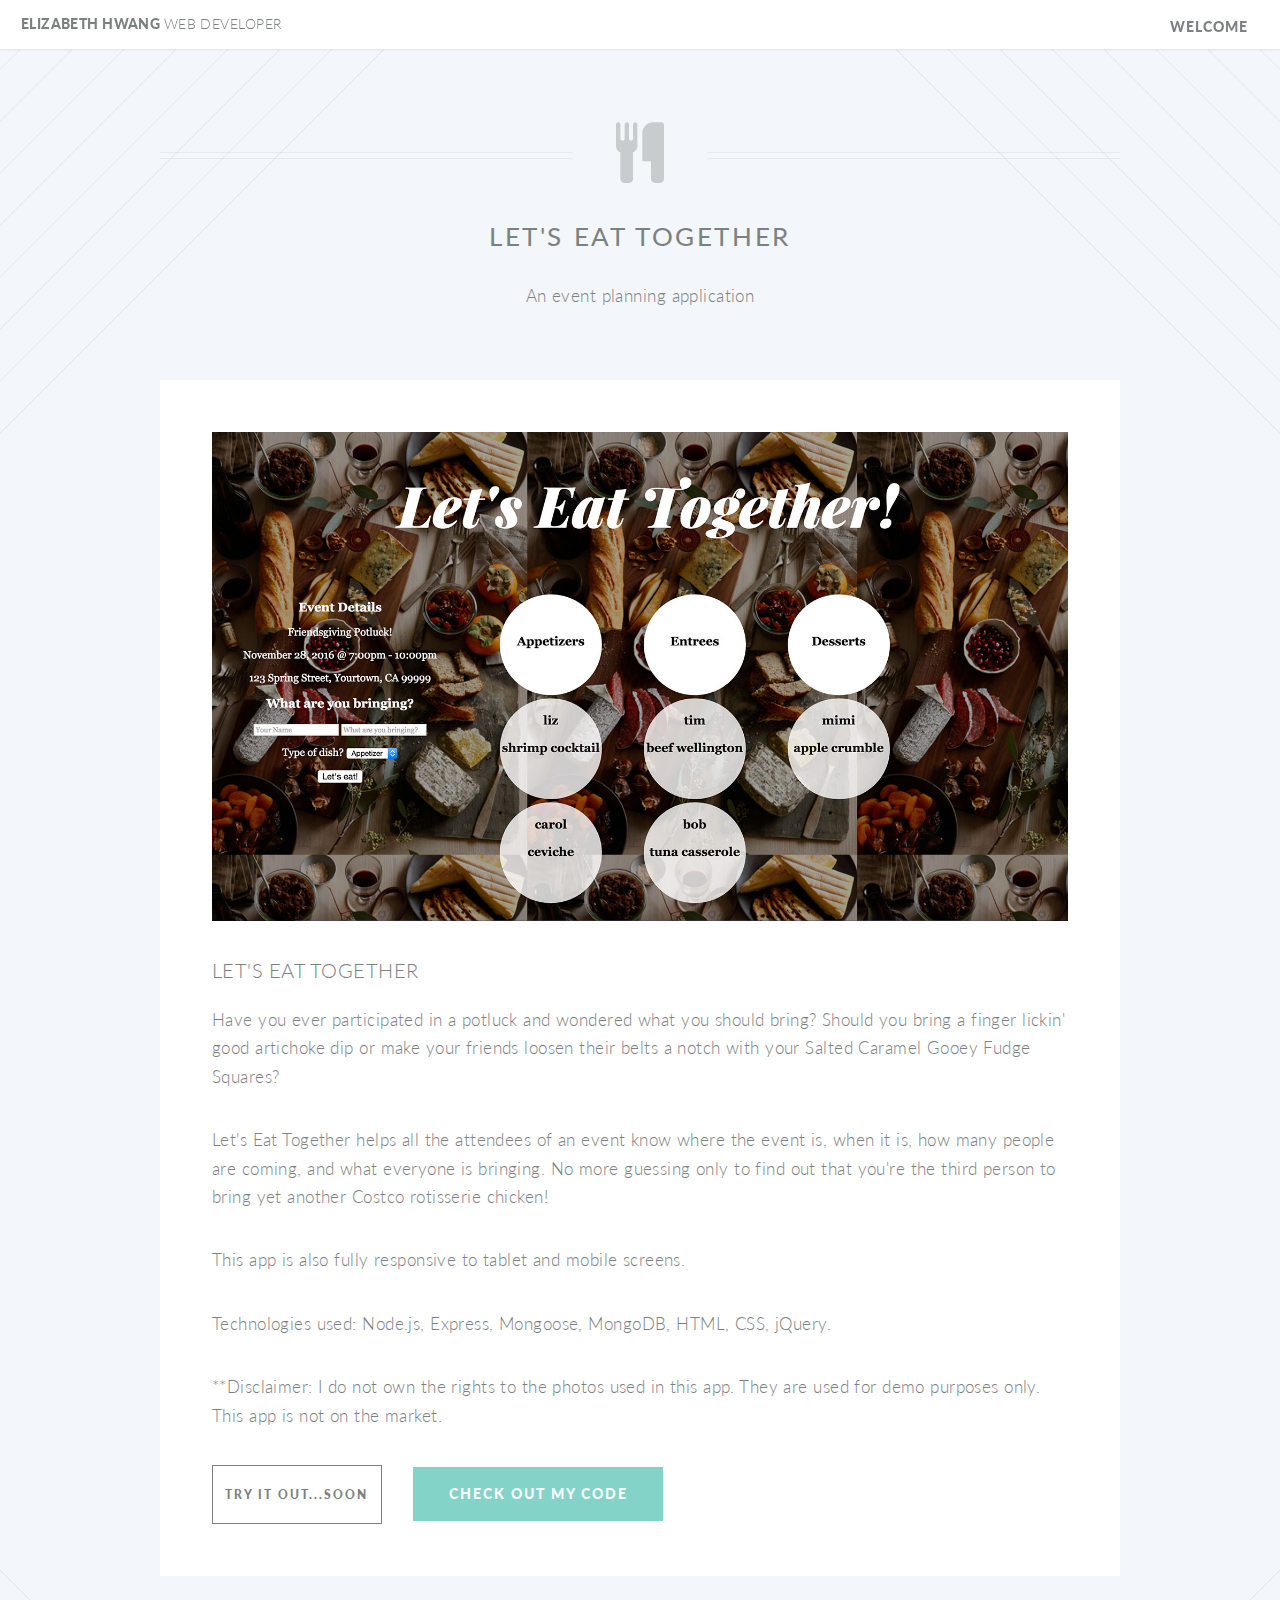
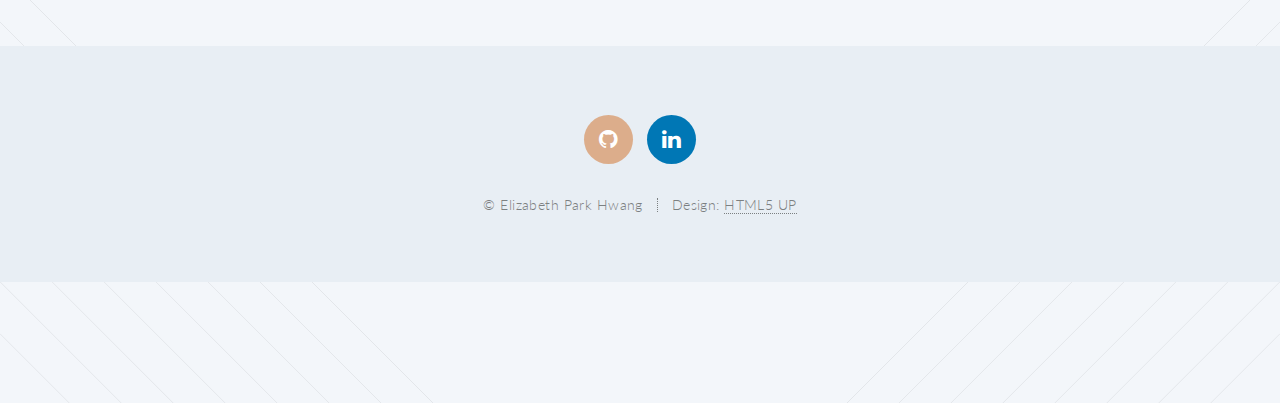
<file: eattogether.html>
<!DOCTYPE HTML>
<html>
	<head>
		<title>Let's Eat Together</title>
		<meta charset="utf-8" />
		<meta name="viewport" content="width=device-width, initial-scale=1" />
		<!--[if lte IE 8]><script src="assets/js/ie/html5shiv.js"></script><![endif]-->
		<link rel="stylesheet" href="assets/css/main.css" />
		<!--[if lte IE 8]><link rel="stylesheet" href="assets/css/ie8.css" /><![endif]-->
		<!--[if lte IE 9]><link rel="stylesheet" href="assets/css/ie9.css" /><![endif]-->
	</head>
	<body class="no-sidebar">
		<div id="page-wrapper">

			<!-- Header -->
				<header id="header">
					<h1 id="logo"><a href="index.html">ELIZABETH HWANG <span>WEB DEVELOPER</span></a></h1>
					<nav id="nav">
						<ul>
							<li class="current"><a href="index.html">Welcome</a></li>
							
						</ul>
					</nav>
				</header>

			<!-- Main -->
				<article id="main">

					<header class="special container">
						<span class="icon fa-cutlery"></span>
						<h2><strong>Let's Eat Together</strong></h2>
						<p>An event planning application</p>
					</header>

					<!-- One -->
						<section class="wrapper style4 container">

							<!-- Content -->
								<div class="content">
									<section>
										<a href="#" class="image featured"><img src="images/eattogetherbanner.jpg" alt="" /></a>
										<header>
											<h3>Let's Eat Together</h3>
										</header>
										<p>Have you ever participated in a potluck and wondered what you should bring? Should you bring a finger lickin' good artichoke dip or make your friends loosen their belts a notch with your Salted Caramel Gooey Fudge Squares? </p>

										<p>Let's Eat Together helps all the attendees of an event know where the event is, when it is, how many people are coming, and what everyone is bringing. No more guessing only to find out that you're the third person to bring yet another Costco rotisserie chicken!</p>

										<p>This app is also fully responsive to tablet and mobile screens.</p>

									
										<p>Technologies used: Node.js, Express, Mongoose, MongoDB, HTML, CSS, jQuery. </p>

										<p>**Disclaimer: I do not own the rights to the photos used in this app. They are used for demo purposes only. This app is not on the market.</p>

										
									</section>

									<footer>
										<ul class="buttons">
											<li><a href="#" class="button small">Try it out...soon</a></li>
											<li><a href="http://github.com/elanneh/eattogether.git" class="button special">Check out my code</a></li>
										</ul>
									</footer>
								</div>



						</section>


			<!-- Footer -->
				<footer id="footer">

					<ul class="icons">
						<li><a href="https://github.com/elanneh" class="icon circle fa-github"><span class="label">Github</span></a></li>
						<li><a href="https://www.linkedin.com/in/elizabeth-hwang-94445a5a" class="icon circle fa-linkedin"><span class="label">LinkedIn</span></a></li>
					</ul>

					<ul class="copyright">
						<li>&copy; Elizabeth Park Hwang</li><li>Design: <a href="http://html5up.net">HTML5 UP</a></li>
					</ul>

				</footer>

		</div>

		<!-- Scripts -->
			<script src="assets/js/jquery.min.js"></script>
			<script src="assets/js/jquery.dropotron.min.js"></script>
			<script src="assets/js/jquery.scrolly.min.js"></script>
			<script src="assets/js/jquery.scrollgress.min.js"></script>
			<script src="assets/js/skel.min.js"></script>
			<script src="assets/js/util.js"></script>
			<!--[if lte IE 8]><script src="assets/js/ie/respond.min.js"></script><![endif]-->
			<script src="assets/js/main.js"></script>

	</body>
</html>
</file>
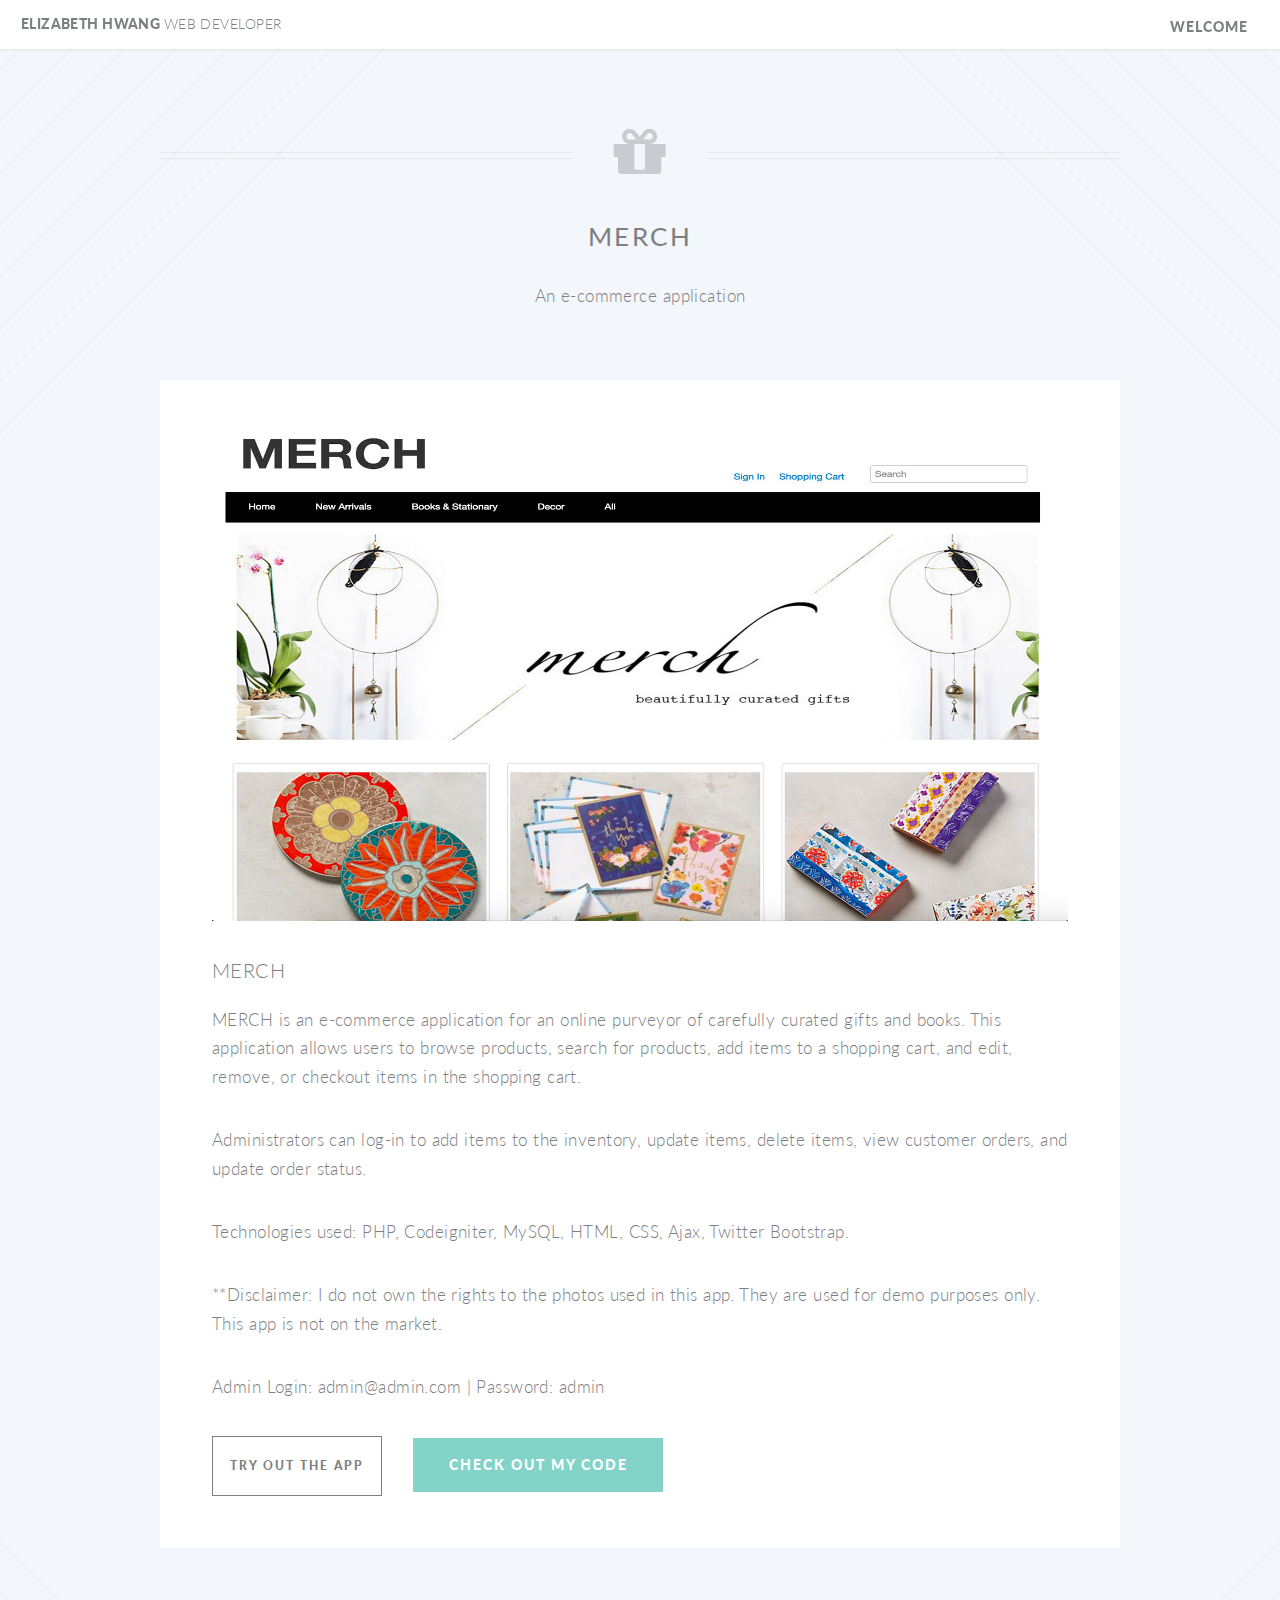
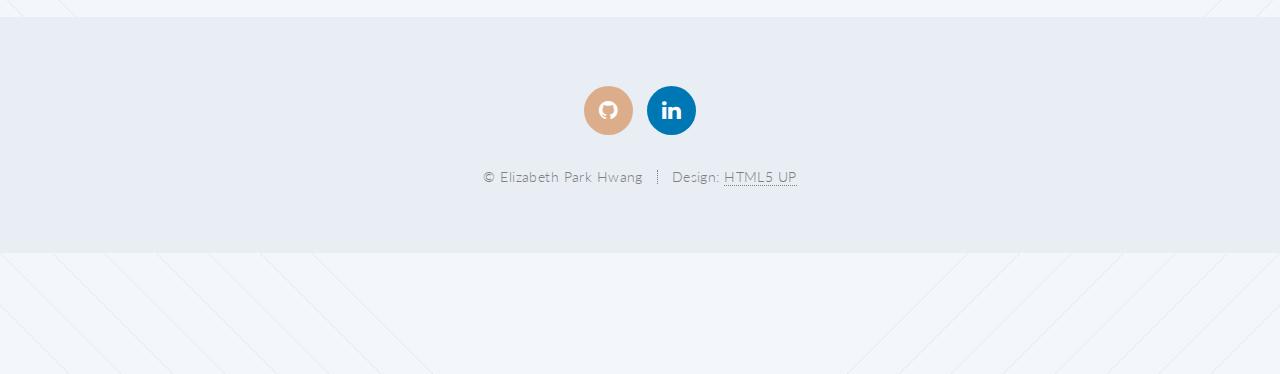
<file: merch.html>
<!DOCTYPE HTML>

<html>
	<head>
		<title>MERCH</title>
		<meta charset="utf-8" />
		<meta name="viewport" content="width=device-width, initial-scale=1" />
		<!--[if lte IE 8]><script src="assets/js/ie/html5shiv.js"></script><![endif]-->
		<link rel="stylesheet" href="assets/css/main.css" />
		<!--[if lte IE 8]><link rel="stylesheet" href="assets/css/ie8.css" /><![endif]-->
		<!--[if lte IE 9]><link rel="stylesheet" href="assets/css/ie9.css" /><![endif]-->
	</head>
	<body class="no-sidebar">
		<div id="page-wrapper">

			<!-- Header -->
				<header id="header">
					<h1 id="logo"><a href="index.html">ELIZABETH HWANG <span>WEB DEVELOPER</span></a></h1>
					<nav id="nav">
						<ul>
							<li class="current"><a href="index.html">Welcome</a></li>
					
						</ul>
					</nav>
				</header>

			<!-- Main -->
				<article id="main">

					<header class="special container">
						<span class="icon fa-gift"></span>
						<h2><strong>MERCH</strong></h2>
						<p>An e-commerce application</p>
					</header>

					<!-- One -->
						<section class="wrapper style4 container">

							<!-- Content -->
								<div class="content">
									<section>
										<a href="#" class="image featured"><img src="images/merchbanner.jpg" alt="" /></a>
										<header>
											<h3>MERCH</h3>
										</header>
										<p>MERCH is an e-commerce application for an online purveyor of carefully curated gifts and books. This application allows users to browse products, search for products, add items to a shopping cart, and edit, remove, or checkout items in the shopping cart.</p>

										<p>Administrators can log-in to add items to the inventory, update items, delete items, view customer orders, and update order status.</p>

										<p>Technologies used: PHP, Codeigniter, MySQL, HTML, CSS, Ajax, Twitter Bootstrap.</p>

										<p>**Disclaimer: I do not own the rights to the photos used in this app. They are used for demo purposes only. This app is not on the market.</p>

										<p>Admin Login: admin@admin.com | Password: admin</p>
									</section>

									<footer>
										<ul class="buttons">
											<li><a href="https://blooming-oasis-3883.herokuapp.com/Main/index" class="button small">Try out the App</a></li>
											<li><a href="http://github.com/elanneh/merch.git" class="button special">Check out my code</a></li>
										</ul>
									</footer>
								</div>



						</section>


			<!-- Footer -->
				<footer id="footer">

					<ul class="icons">
						<li><a href="https://github.com/elanneh" class="icon circle fa-github"><span class="label">Github</span></a></li>
						<li><a href="https://www.linkedin.com/in/elizabeth-hwang-94445a5a" class="icon circle fa-linkedin"><span class="label">LinkedIn</span></a></li>
					</ul>

					<ul class="copyright">
						<li>&copy; Elizabeth Park Hwang</li><li>Design: <a href="http://html5up.net">HTML5 UP</a></li>
					</ul>

				</footer>

		</div>

		<!-- Scripts -->
			<script src="assets/js/jquery.min.js"></script>
			<script src="assets/js/jquery.dropotron.min.js"></script>
			<script src="assets/js/jquery.scrolly.min.js"></script>
			<script src="assets/js/jquery.scrollgress.min.js"></script>
			<script src="assets/js/skel.min.js"></script>
			<script src="assets/js/util.js"></script>
			<!--[if lte IE 8]><script src="assets/js/ie/respond.min.js"></script><![endif]-->
			<script src="assets/js/main.js"></script>

	</body>
</html>
</file>
<file: assets/css/ie8.css>
/*
	Twenty by HTML5 UP
	html5up.net | @n33co
	Free for personal and commercial use under the CCA 3.0 license (html5up.net/license)
*/

/* Section/Article */

	section > .last-child, section.last-child,
	article > .last-child,
	article.last-child {
		margin-bottom: 0;
	}

/* Banner */

	#banner {
		background-image: url("../../images/banner.jpg");
		background-repeat: no-repeat;
		background-size: cover;
		background-position: auto;
		-ms-behavior: url("assets/js/ie/backgroundsize.min.htc");
	}

		#banner .inner {
			background: #341b2b;
		}

/* CTA */

	#cta {
		background-image: url("../../images/banner.jpg");
		background-repeat: no-repeat;
		background-size: cover;
		background-position: auto;
		-ms-behavior: url("assets/js/ie/backgroundsize.min.htc");
	}
</file>
<file: assets/css/ie9.css>
/*
	Twenty by HTML5 UP
	html5up.net | @n33co
	Free for personal and commercial use under the CCA 3.0 license (html5up.net/license)
*/

/* Banner */

	#banner .inner {
		opacity: 1.0;
	}
</file>
<file: assets/css/main.css>
@import url("font-awesome.min.css");
@import url("http://fonts.googleapis.com/css?family=Lato:300,400,900");

/*
	Twenty by HTML5 UP
	html5up.net | @n33co
	Free for personal and commercial use under the CCA 3.0 license (html5up.net/license)
*/

/* Reset */

	html, body, div, span, applet, object, iframe, h1, h2, h3, h4, h5, h6, p, blockquote, pre, a, abbr, acronym, address, big, cite, code, del, dfn, em, img, ins, kbd, q, s, samp, small, strike, strong, sub, sup, tt, var, b, u, i, center, dl, dt, dd, ol, ul, li, fieldset, form, label, legend, table, caption, tbody, tfoot, thead, tr, th, td, article, aside, canvas, details, embed, figure, figcaption, footer, header, hgroup, menu, nav, output, ruby, section, summary, time, mark, audio, video {
		margin: 0;
		padding: 0;
		border: 0;
		font-size: 100%;
		font: inherit;
		vertical-align: baseline;
	}

	.row h3, li{
		text-align: center;
	}
	article, aside, details, figcaption, figure, footer, header, hgroup, menu, nav, section {
		display: block;
	}

	body {
		line-height: 1;
	}

	ol, ul {
		list-style: none;
	}

	blockquote, q {
		quotes: none;
	}

	blockquote:before, blockquote:after, q:before, q:after {
		content: '';
		content: none;
	}

	table {
		border-collapse: collapse;
		border-spacing: 0;
	}

	body {
		-webkit-text-size-adjust: none;
	}



/* Box Model */

	*, *:before, *:after {
		-moz-box-sizing: border-box;
		-webkit-box-sizing: border-box;
		box-sizing: border-box;
	}

/* Containers */

	.container {
		margin-left: auto;
		margin-right: auto;
	}

	.container.\31 25\25 {
		width: 100%;
		max-width: 1750px;
		min-width: 1400px;
	}

	.container.\37 5\25 {
		width: 1050px;
	}

	.container.\35 0\25 {
		width: 700px;
	}

	.container.\32 5\25 {
		width: 350px;
	}

	.container {
		width: 1400px;
	}

	@media screen and (max-width: 1680px) {

		.container.\31 25\25 {
			width: 100%;
			max-width: 1500px;
			min-width: 1200px;
		}

		.container.\37 5\25 {
			width: 900px;
		}

		.container.\35 0\25 {
			width: 600px;
		}

		.container.\32 5\25 {
			width: 300px;
		}

		.container {
			width: 1200px;
		}

	}

	@media screen and (max-width: 1280px) {

		.container.\31 25\25 {
			width: 100%;
			max-width: 1200px;
			min-width: 960px;
		}

		.container.\37 5\25 {
			width: 720px;
		}

		.container.\35 0\25 {
			width: 480px;
		}

		.container.\32 5\25 {
			width: 240px;
		}

		.container {
			width: 960px;
		}

	}

	@media screen and (max-width: 980px) {

		.container.\31 25\25 {
			width: 100%;
			max-width: 118.75%;
			min-width: 95%;
		}

		.container.\37 5\25 {
			width: 71.25%;
		}

		.container.\35 0\25 {
			width: 47.5%;
		}

		.container.\32 5\25 {
			width: 23.75%;
		}

		.container {
			width: 95%;
		}

	}

	@media screen and (max-width: 840px) {

		.container.\31 25\25 {
			width: 100%;
			max-width: 118.75%;
			min-width: 95%;
		}

		.container.\37 5\25 {
			width: 71.25%;
		}

		.container.\35 0\25 {
			width: 47.5%;
		}

		.container.\32 5\25 {
			width: 23.75%;
		}

		.container {
			width: 95% !important;
		}

	}

	@media screen and (max-width: 736px) {

		.container.\31 25\25 {
			width: 100%;
			max-width: 125%;
			min-width: 100%;
		}

		.container.\37 5\25 {
			width: 75%;
		}

		.container.\35 0\25 {
			width: 50%;
		}

		.container.\32 5\25 {
			width: 25%;
		}

		.container {
			width: 100% !important;
		}

	}

/* Grid */

	.row {
		border-bottom: solid 1px transparent;
		-moz-box-sizing: border-box;
		-webkit-box-sizing: border-box;
		box-sizing: border-box;
	}

	.row > * {
		float: left;
		-moz-box-sizing: border-box;
		-webkit-box-sizing: border-box;
		box-sizing: border-box;
	}

	.row:after, .row:before {
		content: '';
		display: block;
		clear: both;
		height: 0;
	}

	.row.uniform > * > :first-child {
		margin-top: 0;
	}

	.row.uniform > * > :last-child {
		margin-bottom: 0;
	}

	.row.\30 \25 > * {
		padding: 0px 0 0 0px;
	}

	.row.\30 \25 {
		margin: 0px 0 -1px 0px;
	}

	.row.uniform.\30 \25 > * {
		padding: 0px 0 0 0px;
	}

	.row.uniform.\30 \25 {
		margin: 0px 0 -1px 0px;
	}

	.row > * {
		padding: 50px 0 0 50px;
	}

	.row {
		margin: -50px 0 -1px -50px;
	}

	.row.uniform > * {
		padding: 50px 0 0 50px;
	}

	.row.uniform {
		margin: -50px 0 -1px -50px;
	}

	.row.\32 00\25 > * {
		padding: 100px 0 0 100px;
	}

	.row.\32 00\25 {
		margin: -100px 0 -1px -100px;
	}

	.row.uniform.\32 00\25 > * {
		padding: 100px 0 0 100px;
	}

	.row.uniform.\32 00\25 {
		margin: -100px 0 -1px -100px;
	}

	.row.\31 50\25 > * {
		padding: 75px 0 0 75px;
	}

	.row.\31 50\25 {
		margin: -75px 0 -1px -75px;
	}

	.row.uniform.\31 50\25 > * {
		padding: 75px 0 0 75px;
	}

	.row.uniform.\31 50\25 {
		margin: -75px 0 -1px -75px;
	}

	.row.\35 0\25 > * {
		padding: 25px 0 0 25px;
	}

	.row.\35 0\25 {
		margin: -25px 0 -1px -25px;
	}

	.row.uniform.\35 0\25 > * {
		padding: 25px 0 0 25px;
	}

	.row.uniform.\35 0\25 {
		margin: -25px 0 -1px -25px;
	}

	.row.\32 5\25 > * {
		padding: 12.5px 0 0 12.5px;
	}

	.row.\32 5\25 {
		margin: -12.5px 0 -1px -12.5px;
	}

	.row.uniform.\32 5\25 > * {
		padding: 12.5px 0 0 12.5px;
	}

	.row.uniform.\32 5\25 {
		margin: -12.5px 0 -1px -12.5px;
	}

	.\31 2u, .\31 2u\24 {
		width: 100%;
		clear: none;
		margin-left: 0;
	}

	.\31 1u, .\31 1u\24 {
		width: 91.6666666667%;
		clear: none;
		margin-left: 0;
	}

	.\31 0u, .\31 0u\24 {
		width: 83.3333333333%;
		clear: none;
		margin-left: 0;
	}

	.\39 u, .\39 u\24 {
		width: 75%;
		clear: none;
		margin-left: 0;
	}

	.\38 u, .\38 u\24 {
		width: 66.6666666667%;
		clear: none;
		margin-left: 0;
	}

	.\37 u, .\37 u\24 {
		width: 58.3333333333%;
		clear: none;
		margin-left: 0;
	}

	.\36 u, .\36 u\24 {
		width: 50%;
		clear: none;
		margin-left: 0;
	}

	.\35 u, .\35 u\24 {
		width: 41.6666666667%;
		clear: none;
		margin-left: 0;
	}

	.\34 u, .\34 u\24 {
		width: 33.3333333333%;
		clear: none;
		margin-left: 0;
	}

	.\33 u, .\33 u\24 {
		width: 25%;
		clear: none;
		margin-left: 0;
	}

	.\32 u, .\32 u\24 {
		width: 16.6666666667%;
		clear: none;
		margin-left: 0;
	}

	.\31 u, .\31 u\24 {
		width: 8.3333333333%;
		clear: none;
		margin-left: 0;
	}

	.\31 2u\24 + *,
	.\31 1u\24 + *,
	.\31 0u\24 + *,
	.\39 u\24 + *,
	.\38 u\24 + *,
	.\37 u\24 + *,
	.\36 u\24 + *,
	.\35 u\24 + *,
	.\34 u\24 + *,
	.\33 u\24 + *,
	.\32 u\24 + *,
	.\31 u\24 + * {
		clear: left;
	}

	.\-11u {
		margin-left: 91.66667%;
	}

	.\-10u {
		margin-left: 83.33333%;
	}

	.\-9u {
		margin-left: 75%;
	}

	.\-8u {
		margin-left: 66.66667%;
	}

	.\-7u {
		margin-left: 58.33333%;
	}

	.\-6u {
		margin-left: 50%;
	}

	.\-5u {
		margin-left: 41.66667%;
	}

	.\-4u {
		margin-left: 33.33333%;
	}

	.\-3u {
		margin-left: 25%;
	}

	.\-2u {
		margin-left: 16.66667%;
	}

	.\-1u {
		margin-left: 8.33333%;
	}

	@media screen and (max-width: 1680px) {

		.row > * {
			padding: 40px 0 0 40px;
		}

		.row {
			margin: -40px 0 -1px -40px;
		}

		.row.uniform > * {
			padding: 40px 0 0 40px;
		}

		.row.uniform {
			margin: -40px 0 -1px -40px;
		}

		.row.\32 00\25 > * {
			padding: 80px 0 0 80px;
		}

		.row.\32 00\25 {
			margin: -80px 0 -1px -80px;
		}

		.row.uniform.\32 00\25 > * {
			padding: 80px 0 0 80px;
		}

		.row.uniform.\32 00\25 {
			margin: -80px 0 -1px -80px;
		}

		.row.\31 50\25 > * {
			padding: 60px 0 0 60px;
		}

		.row.\31 50\25 {
			margin: -60px 0 -1px -60px;
		}

		.row.uniform.\31 50\25 > * {
			padding: 60px 0 0 60px;
		}

		.row.uniform.\31 50\25 {
			margin: -60px 0 -1px -60px;
		}

		.row.\35 0\25 > * {
			padding: 20px 0 0 20px;
		}

		.row.\35 0\25 {
			margin: -20px 0 -1px -20px;
		}

		.row.uniform.\35 0\25 > * {
			padding: 20px 0 0 20px;
		}

		.row.uniform.\35 0\25 {
			margin: -20px 0 -1px -20px;
		}

		.row.\32 5\25 > * {
			padding: 10px 0 0 10px;
		}

		.row.\32 5\25 {
			margin: -10px 0 -1px -10px;
		}

		.row.uniform.\32 5\25 > * {
			padding: 10px 0 0 10px;
		}

		.row.uniform.\32 5\25 {
			margin: -10px 0 -1px -10px;
		}

		.\31 2u\28wide\29, .\31 2u\24\28wide\29 {
			width: 100%;
			clear: none;
			margin-left: 0;
		}

		.\31 1u\28wide\29, .\31 1u\24\28wide\29 {
			width: 91.6666666667%;
			clear: none;
			margin-left: 0;
		}

		.\31 0u\28wide\29, .\31 0u\24\28wide\29 {
			width: 83.3333333333%;
			clear: none;
			margin-left: 0;
		}

		.\39 u\28wide\29, .\39 u\24\28wide\29 {
			width: 75%;
			clear: none;
			margin-left: 0;
		}

		.\38 u\28wide\29, .\38 u\24\28wide\29 {
			width: 66.6666666667%;
			clear: none;
			margin-left: 0;
		}

		.\37 u\28wide\29, .\37 u\24\28wide\29 {
			width: 58.3333333333%;
			clear: none;
			margin-left: 0;
		}

		.\36 u\28wide\29, .\36 u\24\28wide\29 {
			width: 50%;
			clear: none;
			margin-left: 0;
		}

		.\35 u\28wide\29, .\35 u\24\28wide\29 {
			width: 41.6666666667%;
			clear: none;
			margin-left: 0;
		}

		.\34 u\28wide\29, .\34 u\24\28wide\29 {
			width: 33.3333333333%;
			clear: none;
			margin-left: 0;
		}

		.\33 u\28wide\29, .\33 u\24\28wide\29 {
			width: 25%;
			clear: none;
			margin-left: 0;
		}

		.\32 u\28wide\29, .\32 u\24\28wide\29 {
			width: 16.6666666667%;
			clear: none;
			margin-left: 0;
		}

		.\31 u\28wide\29, .\31 u\24\28wide\29 {
			width: 8.3333333333%;
			clear: none;
			margin-left: 0;
		}

		.\31 2u\24\28wide\29 + *,
		.\31 1u\24\28wide\29 + *,
		.\31 0u\24\28wide\29 + *,
		.\39 u\24\28wide\29 + *,
		.\38 u\24\28wide\29 + *,
		.\37 u\24\28wide\29 + *,
		.\36 u\24\28wide\29 + *,
		.\35 u\24\28wide\29 + *,
		.\34 u\24\28wide\29 + *,
		.\33 u\24\28wide\29 + *,
		.\32 u\24\28wide\29 + *,
		.\31 u\24\28wide\29 + * {
			clear: left;
		}

		.\-11u\28wide\29 {
			margin-left: 91.66667%;
		}

		.\-10u\28wide\29 {
			margin-left: 83.33333%;
		}

		.\-9u\28wide\29 {
			margin-left: 75%;
		}

		.\-8u\28wide\29 {
			margin-left: 66.66667%;
		}

		.\-7u\28wide\29 {
			margin-left: 58.33333%;
		}

		.\-6u\28wide\29 {
			margin-left: 50%;
		}

		.\-5u\28wide\29 {
			margin-left: 41.66667%;
		}

		.\-4u\28wide\29 {
			margin-left: 33.33333%;
		}

		.\-3u\28wide\29 {
			margin-left: 25%;
		}

		.\-2u\28wide\29 {
			margin-left: 16.66667%;
		}

		.\-1u\28wide\29 {
			margin-left: 8.33333%;
		}

	}

	@media screen and (max-width: 1280px) {

		.row > * {
			padding: 40px 0 0 40px;
		}

		.row {
			margin: -40px 0 -1px -40px;
		}

		.row.uniform > * {
			padding: 40px 0 0 40px;
		}

		.row.uniform {
			margin: -40px 0 -1px -40px;
		}

		.row.\32 00\25 > * {
			padding: 80px 0 0 80px;
		}

		.row.\32 00\25 {
			margin: -80px 0 -1px -80px;
		}

		.row.uniform.\32 00\25 > * {
			padding: 80px 0 0 80px;
		}

		.row.uniform.\32 00\25 {
			margin: -80px 0 -1px -80px;
		}

		.row.\31 50\25 > * {
			padding: 60px 0 0 60px;
		}

		.row.\31 50\25 {
			margin: -60px 0 -1px -60px;
		}

		.row.uniform.\31 50\25 > * {
			padding: 60px 0 0 60px;
		}

		.row.uniform.\31 50\25 {
			margin: -60px 0 -1px -60px;
		}

		.row.\35 0\25 > * {
			padding: 20px 0 0 20px;
		}

		.row.\35 0\25 {
			margin: -20px 0 -1px -20px;
		}

		.row.uniform.\35 0\25 > * {
			padding: 20px 0 0 20px;
		}

		.row.uniform.\35 0\25 {
			margin: -20px 0 -1px -20px;
		}

		.row.\32 5\25 > * {
			padding: 10px 0 0 10px;
		}

		.row.\32 5\25 {
			margin: -10px 0 -1px -10px;
		}

		.row.uniform.\32 5\25 > * {
			padding: 10px 0 0 10px;
		}

		.row.uniform.\32 5\25 {
			margin: -10px 0 -1px -10px;
		}

		.\31 2u\28normal\29, .\31 2u\24\28normal\29 {
			width: 100%;
			clear: none;
			margin-left: 0;
		}

		.\31 1u\28normal\29, .\31 1u\24\28normal\29 {
			width: 91.6666666667%;
			clear: none;
			margin-left: 0;
		}

		.\31 0u\28normal\29, .\31 0u\24\28normal\29 {
			width: 83.3333333333%;
			clear: none;
			margin-left: 0;
		}

		.\39 u\28normal\29, .\39 u\24\28normal\29 {
			width: 75%;
			clear: none;
			margin-left: 0;
		}

		.\38 u\28normal\29, .\38 u\24\28normal\29 {
			width: 66.6666666667%;
			clear: none;
			margin-left: 0;
		}

		.\37 u\28normal\29, .\37 u\24\28normal\29 {
			width: 58.3333333333%;
			clear: none;
			margin-left: 0;
		}

		.\36 u\28normal\29, .\36 u\24\28normal\29 {
			width: 50%;
			clear: none;
			margin-left: 0;
		}

		.\35 u\28normal\29, .\35 u\24\28normal\29 {
			width: 41.6666666667%;
			clear: none;
			margin-left: 0;
		}

		.\34 u\28normal\29, .\34 u\24\28normal\29 {
			width: 33.3333333333%;
			clear: none;
			margin-left: 0;
		}

		.\33 u\28normal\29, .\33 u\24\28normal\29 {
			width: 25%;
			clear: none;
			margin-left: 0;
		}

		.\32 u\28normal\29, .\32 u\24\28normal\29 {
			width: 16.6666666667%;
			clear: none;
			margin-left: 0;
		}

		.\31 u\28normal\29, .\31 u\24\28normal\29 {
			width: 8.3333333333%;
			clear: none;
			margin-left: 0;
		}

		.\31 2u\24\28normal\29 + *,
		.\31 1u\24\28normal\29 + *,
		.\31 0u\24\28normal\29 + *,
		.\39 u\24\28normal\29 + *,
		.\38 u\24\28normal\29 + *,
		.\37 u\24\28normal\29 + *,
		.\36 u\24\28normal\29 + *,
		.\35 u\24\28normal\29 + *,
		.\34 u\24\28normal\29 + *,
		.\33 u\24\28normal\29 + *,
		.\32 u\24\28normal\29 + *,
		.\31 u\24\28normal\29 + * {
			clear: left;
		}

		.\-11u\28normal\29 {
			margin-left: 91.66667%;
		}

		.\-10u\28normal\29 {
			margin-left: 83.33333%;
		}

		.\-9u\28normal\29 {
			margin-left: 75%;
		}

		.\-8u\28normal\29 {
			margin-left: 66.66667%;
		}

		.\-7u\28normal\29 {
			margin-left: 58.33333%;
		}

		.\-6u\28normal\29 {
			margin-left: 50%;
		}

		.\-5u\28normal\29 {
			margin-left: 41.66667%;
		}

		.\-4u\28normal\29 {
			margin-left: 33.33333%;
		}

		.\-3u\28normal\29 {
			margin-left: 25%;
		}

		.\-2u\28normal\29 {
			margin-left: 16.66667%;
		}

		.\-1u\28normal\29 {
			margin-left: 8.33333%;
		}

	}

	@media screen and (max-width: 980px) {

		.row > * {
			padding: 30px 0 0 30px;
		}

		.row {
			margin: -30px 0 -1px -30px;
		}

		.row.uniform > * {
			padding: 30px 0 0 30px;
		}

		.row.uniform {
			margin: -30px 0 -1px -30px;
		}

		.row.\32 00\25 > * {
			padding: 60px 0 0 60px;
		}

		.row.\32 00\25 {
			margin: -60px 0 -1px -60px;
		}

		.row.uniform.\32 00\25 > * {
			padding: 60px 0 0 60px;
		}

		.row.uniform.\32 00\25 {
			margin: -60px 0 -1px -60px;
		}

		.row.\31 50\25 > * {
			padding: 45px 0 0 45px;
		}

		.row.\31 50\25 {
			margin: -45px 0 -1px -45px;
		}

		.row.uniform.\31 50\25 > * {
			padding: 45px 0 0 45px;
		}

		.row.uniform.\31 50\25 {
			margin: -45px 0 -1px -45px;
		}

		.row.\35 0\25 > * {
			padding: 15px 0 0 15px;
		}

		.row.\35 0\25 {
			margin: -15px 0 -1px -15px;
		}

		.row.uniform.\35 0\25 > * {
			padding: 15px 0 0 15px;
		}

		.row.uniform.\35 0\25 {
			margin: -15px 0 -1px -15px;
		}

		.row.\32 5\25 > * {
			padding: 7.5px 0 0 7.5px;
		}

		.row.\32 5\25 {
			margin: -7.5px 0 -1px -7.5px;
		}

		.row.uniform.\32 5\25 > * {
			padding: 7.5px 0 0 7.5px;
		}

		.row.uniform.\32 5\25 {
			margin: -7.5px 0 -1px -7.5px;
		}

		.\31 2u\28narrow\29, .\31 2u\24\28narrow\29 {
			width: 100%;
			clear: none;
			margin-left: 0;
		}

		.\31 1u\28narrow\29, .\31 1u\24\28narrow\29 {
			width: 91.6666666667%;
			clear: none;
			margin-left: 0;
		}

		.\31 0u\28narrow\29, .\31 0u\24\28narrow\29 {
			width: 83.3333333333%;
			clear: none;
			margin-left: 0;
		}

		.\39 u\28narrow\29, .\39 u\24\28narrow\29 {
			width: 75%;
			clear: none;
			margin-left: 0;
		}

		.\38 u\28narrow\29, .\38 u\24\28narrow\29 {
			width: 66.6666666667%;
			clear: none;
			margin-left: 0;
		}

		.\37 u\28narrow\29, .\37 u\24\28narrow\29 {
			width: 58.3333333333%;
			clear: none;
			margin-left: 0;
		}

		.\36 u\28narrow\29, .\36 u\24\28narrow\29 {
			width: 50%;
			clear: none;
			margin-left: 0;
		}

		.\35 u\28narrow\29, .\35 u\24\28narrow\29 {
			width: 41.6666666667%;
			clear: none;
			margin-left: 0;
		}

		.\34 u\28narrow\29, .\34 u\24\28narrow\29 {
			width: 33.3333333333%;
			clear: none;
			margin-left: 0;
		}

		.\33 u\28narrow\29, .\33 u\24\28narrow\29 {
			width: 25%;
			clear: none;
			margin-left: 0;
		}

		.\32 u\28narrow\29, .\32 u\24\28narrow\29 {
			width: 16.6666666667%;
			clear: none;
			margin-left: 0;
		}

		.\31 u\28narrow\29, .\31 u\24\28narrow\29 {
			width: 8.3333333333%;
			clear: none;
			margin-left: 0;
		}

		.\31 2u\24\28narrow\29 + *,
		.\31 1u\24\28narrow\29 + *,
		.\31 0u\24\28narrow\29 + *,
		.\39 u\24\28narrow\29 + *,
		.\38 u\24\28narrow\29 + *,
		.\37 u\24\28narrow\29 + *,
		.\36 u\24\28narrow\29 + *,
		.\35 u\24\28narrow\29 + *,
		.\34 u\24\28narrow\29 + *,
		.\33 u\24\28narrow\29 + *,
		.\32 u\24\28narrow\29 + *,
		.\31 u\24\28narrow\29 + * {
			clear: left;
		}

		.\-11u\28narrow\29 {
			margin-left: 91.66667%;
		}

		.\-10u\28narrow\29 {
			margin-left: 83.33333%;
		}

		.\-9u\28narrow\29 {
			margin-left: 75%;
		}

		.\-8u\28narrow\29 {
			margin-left: 66.66667%;
		}

		.\-7u\28narrow\29 {
			margin-left: 58.33333%;
		}

		.\-6u\28narrow\29 {
			margin-left: 50%;
		}

		.\-5u\28narrow\29 {
			margin-left: 41.66667%;
		}

		.\-4u\28narrow\29 {
			margin-left: 33.33333%;
		}

		.\-3u\28narrow\29 {
			margin-left: 25%;
		}

		.\-2u\28narrow\29 {
			margin-left: 16.66667%;
		}

		.\-1u\28narrow\29 {
			margin-left: 8.33333%;
		}

	}

	@media screen and (max-width: 840px) {

		.row > * {
			padding: 30px 0 0 30px;
		}

		.row {
			margin: -30px 0 -1px -30px;
		}

		.row.uniform > * {
			padding: 30px 0 0 30px;
		}

		.row.uniform {
			margin: -30px 0 -1px -30px;
		}

		.row.\32 00\25 > * {
			padding: 60px 0 0 60px;
		}

		.row.\32 00\25 {
			margin: -60px 0 -1px -60px;
		}

		.row.uniform.\32 00\25 > * {
			padding: 60px 0 0 60px;
		}

		.row.uniform.\32 00\25 {
			margin: -60px 0 -1px -60px;
		}

		.row.\31 50\25 > * {
			padding: 45px 0 0 45px;
		}

		.row.\31 50\25 {
			margin: -45px 0 -1px -45px;
		}

		.row.uniform.\31 50\25 > * {
			padding: 45px 0 0 45px;
		}

		.row.uniform.\31 50\25 {
			margin: -45px 0 -1px -45px;
		}

		.row.\35 0\25 > * {
			padding: 15px 0 0 15px;
		}

		.row.\35 0\25 {
			margin: -15px 0 -1px -15px;
		}

		.row.uniform.\35 0\25 > * {
			padding: 15px 0 0 15px;
		}

		.row.uniform.\35 0\25 {
			margin: -15px 0 -1px -15px;
		}

		.row.\32 5\25 > * {
			padding: 7.5px 0 0 7.5px;
		}

		.row.\32 5\25 {
			margin: -7.5px 0 -1px -7.5px;
		}

		.row.uniform.\32 5\25 > * {
			padding: 7.5px 0 0 7.5px;
		}

		.row.uniform.\32 5\25 {
			margin: -7.5px 0 -1px -7.5px;
		}

		.\31 2u\28narrower\29, .\31 2u\24\28narrower\29 {
			width: 100%;
			clear: none;
			margin-left: 0;
		}

		.\31 1u\28narrower\29, .\31 1u\24\28narrower\29 {
			width: 91.6666666667%;
			clear: none;
			margin-left: 0;
		}

		.\31 0u\28narrower\29, .\31 0u\24\28narrower\29 {
			width: 83.3333333333%;
			clear: none;
			margin-left: 0;
		}

		.\39 u\28narrower\29, .\39 u\24\28narrower\29 {
			width: 75%;
			clear: none;
			margin-left: 0;
		}

		.\38 u\28narrower\29, .\38 u\24\28narrower\29 {
			width: 66.6666666667%;
			clear: none;
			margin-left: 0;
		}

		.\37 u\28narrower\29, .\37 u\24\28narrower\29 {
			width: 58.3333333333%;
			clear: none;
			margin-left: 0;
		}

		.\36 u\28narrower\29, .\36 u\24\28narrower\29 {
			width: 50%;
			clear: none;
			margin-left: 0;
		}

		.\35 u\28narrower\29, .\35 u\24\28narrower\29 {
			width: 41.6666666667%;
			clear: none;
			margin-left: 0;
		}

		.\34 u\28narrower\29, .\34 u\24\28narrower\29 {
			width: 33.3333333333%;
			clear: none;
			margin-left: 0;
		}

		.\33 u\28narrower\29, .\33 u\24\28narrower\29 {
			width: 25%;
			clear: none;
			margin-left: 0;
		}

		.\32 u\28narrower\29, .\32 u\24\28narrower\29 {
			width: 16.6666666667%;
			clear: none;
			margin-left: 0;
		}

		.\31 u\28narrower\29, .\31 u\24\28narrower\29 {
			width: 8.3333333333%;
			clear: none;
			margin-left: 0;
		}

		.\31 2u\24\28narrower\29 + *,
		.\31 1u\24\28narrower\29 + *,
		.\31 0u\24\28narrower\29 + *,
		.\39 u\24\28narrower\29 + *,
		.\38 u\24\28narrower\29 + *,
		.\37 u\24\28narrower\29 + *,
		.\36 u\24\28narrower\29 + *,
		.\35 u\24\28narrower\29 + *,
		.\34 u\24\28narrower\29 + *,
		.\33 u\24\28narrower\29 + *,
		.\32 u\24\28narrower\29 + *,
		.\31 u\24\28narrower\29 + * {
			clear: left;
		}

		.\-11u\28narrower\29 {
			margin-left: 91.66667%;
		}

		.\-10u\28narrower\29 {
			margin-left: 83.33333%;
		}

		.\-9u\28narrower\29 {
			margin-left: 75%;
		}

		.\-8u\28narrower\29 {
			margin-left: 66.66667%;
		}

		.\-7u\28narrower\29 {
			margin-left: 58.33333%;
		}

		.\-6u\28narrower\29 {
			margin-left: 50%;
		}

		.\-5u\28narrower\29 {
			margin-left: 41.66667%;
		}

		.\-4u\28narrower\29 {
			margin-left: 33.33333%;
		}

		.\-3u\28narrower\29 {
			margin-left: 25%;
		}

		.\-2u\28narrower\29 {
			margin-left: 16.66667%;
		}

		.\-1u\28narrower\29 {
			margin-left: 8.33333%;
		}

	}

	@media screen and (max-width: 736px) {

		.row > * {
			padding: 30px 0 0 30px;
		}

		.row {
			margin: -30px 0 -1px -30px;
		}

		.row.uniform > * {
			padding: 30px 0 0 30px;
		}

		.row.uniform {
			margin: -30px 0 -1px -30px;
		}

		.row.\32 00\25 > * {
			padding: 60px 0 0 60px;
		}

		.row.\32 00\25 {
			margin: -60px 0 -1px -60px;
		}

		.row.uniform.\32 00\25 > * {
			padding: 60px 0 0 60px;
		}

		.row.uniform.\32 00\25 {
			margin: -60px 0 -1px -60px;
		}

		.row.\31 50\25 > * {
			padding: 45px 0 0 45px;
		}

		.row.\31 50\25 {
			margin: -45px 0 -1px -45px;
		}

		.row.uniform.\31 50\25 > * {
			padding: 45px 0 0 45px;
		}

		.row.uniform.\31 50\25 {
			margin: -45px 0 -1px -45px;
		}

		.row.\35 0\25 > * {
			padding: 15px 0 0 15px;
		}

		.row.\35 0\25 {
			margin: -15px 0 -1px -15px;
		}

		.row.uniform.\35 0\25 > * {
			padding: 15px 0 0 15px;
		}

		.row.uniform.\35 0\25 {
			margin: -15px 0 -1px -15px;
		}

		.row.\32 5\25 > * {
			padding: 7.5px 0 0 7.5px;
		}

		.row.\32 5\25 {
			margin: -7.5px 0 -1px -7.5px;
		}

		.row.uniform.\32 5\25 > * {
			padding: 7.5px 0 0 7.5px;
		}

		.row.uniform.\32 5\25 {
			margin: -7.5px 0 -1px -7.5px;
		}

		.\31 2u\28mobile\29, .\31 2u\24\28mobile\29 {
			width: 100%;
			clear: none;
			margin-left: 0;
		}

		.\31 1u\28mobile\29, .\31 1u\24\28mobile\29 {
			width: 91.6666666667%;
			clear: none;
			margin-left: 0;
		}

		.\31 0u\28mobile\29, .\31 0u\24\28mobile\29 {
			width: 83.3333333333%;
			clear: none;
			margin-left: 0;
		}

		.\39 u\28mobile\29, .\39 u\24\28mobile\29 {
			width: 75%;
			clear: none;
			margin-left: 0;
		}

		.\38 u\28mobile\29, .\38 u\24\28mobile\29 {
			width: 66.6666666667%;
			clear: none;
			margin-left: 0;
		}

		.\37 u\28mobile\29, .\37 u\24\28mobile\29 {
			width: 58.3333333333%;
			clear: none;
			margin-left: 0;
		}

		.\36 u\28mobile\29, .\36 u\24\28mobile\29 {
			width: 50%;
			clear: none;
			margin-left: 0;
		}

		.\35 u\28mobile\29, .\35 u\24\28mobile\29 {
			width: 41.6666666667%;
			clear: none;
			margin-left: 0;
		}

		.\34 u\28mobile\29, .\34 u\24\28mobile\29 {
			width: 33.3333333333%;
			clear: none;
			margin-left: 0;
		}

		.\33 u\28mobile\29, .\33 u\24\28mobile\29 {
			width: 25%;
			clear: none;
			margin-left: 0;
		}

		.\32 u\28mobile\29, .\32 u\24\28mobile\29 {
			width: 16.6666666667%;
			clear: none;
			margin-left: 0;
		}

		.\31 u\28mobile\29, .\31 u\24\28mobile\29 {
			width: 8.3333333333%;
			clear: none;
			margin-left: 0;
		}

		.\31 2u\24\28mobile\29 + *,
		.\31 1u\24\28mobile\29 + *,
		.\31 0u\24\28mobile\29 + *,
		.\39 u\24\28mobile\29 + *,
		.\38 u\24\28mobile\29 + *,
		.\37 u\24\28mobile\29 + *,
		.\36 u\24\28mobile\29 + *,
		.\35 u\24\28mobile\29 + *,
		.\34 u\24\28mobile\29 + *,
		.\33 u\24\28mobile\29 + *,
		.\32 u\24\28mobile\29 + *,
		.\31 u\24\28mobile\29 + * {
			clear: left;
		}

		.\-11u\28mobile\29 {
			margin-left: 91.66667%;
		}

		.\-10u\28mobile\29 {
			margin-left: 83.33333%;
		}

		.\-9u\28mobile\29 {
			margin-left: 75%;
		}

		.\-8u\28mobile\29 {
			margin-left: 66.66667%;
		}

		.\-7u\28mobile\29 {
			margin-left: 58.33333%;
		}

		.\-6u\28mobile\29 {
			margin-left: 50%;
		}

		.\-5u\28mobile\29 {
			margin-left: 41.66667%;
		}

		.\-4u\28mobile\29 {
			margin-left: 33.33333%;
		}

		.\-3u\28mobile\29 {
			margin-left: 25%;
		}

		.\-2u\28mobile\29 {
			margin-left: 16.66667%;
		}

		.\-1u\28mobile\29 {
			margin-left: 8.33333%;
		}

	}

/* Basic */

	body {
		background: #f3f6fa;
	}

		body.is-loading *, body.is-loading *:before, body.is-loading *:after {
			-moz-animation: none !important;
			-webkit-animation: none !important;
			-ms-animation: none !important;
			animation: none !important;
			-moz-transition: none !important;
			-webkit-transition: none !important;
			-ms-transition: none !important;
			transition: none !important;
		}

	body, input, select, textarea {
		color: #7c8081;
		font-family: 'Lato', sans-serif;
		font-size: 15pt;
		font-weight: 300;
		letter-spacing: 0.025em;
		line-height: 1.75em;
	}

	a {
		-moz-transition: color 0.2s ease-in-out, border-color 0.2s ease-in-out, background-color 0.2s ease-in-out;
		-webkit-transition: color 0.2s ease-in-out, border-color 0.2s ease-in-out, background-color 0.2s ease-in-out;
		-ms-transition: color 0.2s ease-in-out, border-color 0.2s ease-in-out, background-color 0.2s ease-in-out;
		transition: color 0.2s ease-in-out, border-color 0.2s ease-in-out, background-color 0.2s ease-in-out;
		color: #3fb1a3;
		text-decoration: none;
		border-bottom: dotted 1px;
	}

		a:hover {
			border-bottom-color: transparent;
		}

	strong, b {
		font-weight: 400;
	}

	p, ul, ol, dl, table, blockquote {
		margin: 0 0 2em 0;
	}

	h1, h2, h3, h4, h5, h6 {
		color: inherit;
		font-weight: 300;
		line-height: 1.75em;
		margin-bottom: 1em;
		text-transform: uppercase;
	}

		h1 a, h2 a, h3 a, h4 a, h5 a, h6 a {
			color: inherit;
			text-decoration: none;
			border: 0;
		}

	h2 {
		font-size: 1.5em;
		letter-spacing: 0.1em;
	}

	h3 {
		font-size: 1.15em;
		letter-spacing: 0.025em;
	}

	sub {
		font-size: 0.8em;
		position: relative;
		top: 0.5em;
	}

	sup {
		font-size: 0.8em;
		position: relative;
		top: -0.5em;
	}

	hr {
		border-top: solid 1px rgba(124, 128, 129, 0.2);
		border: 0;
		margin-bottom: 1.5em;
	}

	blockquote {
		border-left: solid 0.5em rgba(124, 128, 129, 0.2);
		font-style: italic;
		padding: 1em 0 1em 2em;
	}

/* Section/Article */

	section.special, article.special {
		text-align: center;
	}

	header.major {
		padding-bottom: 2em;
	}

	header.special {
		margin-bottom: 5em;
		padding-top: 7em;
		position: relative;
		text-align: center;
	}

		header.special:before, header.special:after {
			border-bottom: solid 1.5px;
			border-top: solid 1.5px;
			content: '';
			height: 7px;
			opacity: 0.1;
			position: absolute;
			top: 1.75em;
			width: 43%;
		}

		header.special:before {
			left: 0;
		}

		header.special:after {
			right: 0;
		}

		header.special h2 {
			margin-bottom: 0;
		}

		header.special h2 + p {
			margin-bottom: 0;
			padding-top: 1.5em;
		}

		header.special .icon {
			cursor: default;
			height: 7em;
			left: 0;
			position: absolute;
			text-align: center;
			top: 1em;
			width: 100%;
		}

			header.special .icon:before {
				font-size: 3.5em;
				opacity: 0.35;
			}

	footer > :last-child {
		margin-bottom: 0;
	}

	footer.major {
		padding-top: 3em;
	}

/* Form */

	input[type="text"],
	input[type="password"],
	input[type="email"],
	textarea {
		-moz-transition: background-color 0.2s ease-in-out, border-color 0.2s ease-in-out;
		-webkit-transition: background-color 0.2s ease-in-out, border-color 0.2s ease-in-out;
		-ms-transition: background-color 0.2s ease-in-out, border-color 0.2s ease-in-out;
		transition: background-color 0.2s ease-in-out, border-color 0.2s ease-in-out;
		-moz-appearance: none;
		-webkit-appearance: none;
		-ms-appearance: none;
		appearance: none;
		background: none;
		border: solid 1px rgba(124, 128, 129, 0.2);
		color: inherit;
		display: block;
		padding: 0.75em;
		text-decoration: none;
		width: 100%;
		outline: 0;
	}

		input[type="text"]:focus,
		input[type="password"]:focus,
		input[type="email"]:focus,
		textarea:focus {
			border-color: #83d3c9;
		}

	input[type="text"],
	input[type="password"],
	input[type="email"] {
		line-height: 1em;
	}

	::-webkit-input-placeholder {
		color: inherit;
		opacity: 0.5;
		position: relative;
		top: 3px;
	}

	:-moz-placeholder {
		color: inherit;
		opacity: 0.5;
	}

	::-moz-placeholder {
		color: inherit;
		opacity: 0.5;
	}

	:-ms-input-placeholder {
		color: inherit;
		opacity: 0.5;
	}

	.formerize-placeholder {
		color: rgba(124, 128, 129, 0.5) !important;
	}

/* Image */

	.image {
		border: 0;
		position: relative;
	}

		.image:before {
			/*background: url("images/overlay.png");*/
			content: '';
			height: 100%;
			left: 0;
			position: absolute;
			top: 0;
			width: 100%;
		}

		.image.fit {
			display: block;
		}

			.image.fit img {
				display: block;
				width: 100%;
			}

		.image.featured {
			display: block;
			margin: 0 0 2em 0;
		}

			.image.featured img {
				display: block;
				width: 100%;
			}

/* Icon */

	.icon {
		text-decoration: none;
		position: relative;
	}

		.icon:before {
			-moz-osx-font-smoothing: grayscale;
			-webkit-font-smoothing: antialiased;
			font-family: FontAwesome;
			font-style: normal;
			font-weight: normal;
			text-transform: none !important;
		}

		.icon.circle {
			-moz-transition: all 0.2s ease-in-out;
			-webkit-transition: all 0.2s ease-in-out;
			-ms-transition: all 0.2s ease-in-out;
			transition: all 0.2s ease-in-out;
			border: 0;
			border-radius: 100%;
			display: inline-block;
			font-size: 1.25em;
			height: 2.25em;
			left: 0;
			line-height: 2.25em;
			text-align: center;
			text-decoration: none;
			top: 0;
			width: 2.25em;
		}

			.icon.circle:hover {
				top: -0.2em;
			}

			.icon.circle.fa-twitter {
				background: #70aecd;
				color: #fff;
			}

				.icon.circle.fa-twitter:hover {
					background: #7fb7d2;
				}

			.icon.circle.fa-facebook {
				background: #7490c3;
				color: #fff;
			}

				.icon.circle.fa-facebook:hover {
					background: #829bc9;
				}

			.icon.circle.fa-google-plus {
				background: #db6b67;
				color: #fff;
			}

				.icon.circle.fa-google-plus:hover {
					background: #df7b77;
				}

			.icon.circle.fa-github {
				background: #dcad8b;
				color: #fff;
			}

				.icon.circle.fa-github:hover {
					background: #e1b89b;
				}

			.icon.circle.fa-linkedin {
				background: #0077B5;
				color: #fff;
			}

				.icon.circle.fa-linkedin:hover {
					background: #0077C4;
				}

		.icon.featured {
			cursor: default;
			display: block;
			margin: 0 0 1.5em 0;
			opacity: 0.35;
			text-align: center;
		}

			.icon.featured:before {
				font-size: 5em;
				line-height: 1em;
			}

		.icon > .label {
			display: none;
		}

/* List */

	ol.default {
		list-style: decimal;
		padding-left: 1.25em;
	}

		ol.default li {
			padding-left: 0.25em;
		}

	ul.default {
		list-style: disc;
		padding-left: 1em;
	}

		ul.default li {
			padding-left: 0.5em;
		}

	ul.icons {
		cursor: default;
	}

		ul.icons li {
			display: inline-block;
			line-height: 1em;
			padding-left: 0.5em;
		}

			ul.icons li:first-child {
				padding-left: 0;
			}

	ul.featured-icons {
		cursor: default;
		margin: -0.75em 0 0 0;
		opacity: 0.35;
		overflow: hidden;
		position: relative;
	}

		ul.featured-icons li {
			display: block;
			float: left;
			text-align: center;
			width: 50%;
		}

			ul.featured-icons li .icon {
				display: inline-block;
				font-size: 6.25em;
				height: 1.25em;
				line-height: 1.25em;
				width: 1em;
			}

	ul.buttons {
		cursor: default;
	}

		ul.buttons:last-child {
			margin-bottom: 0;
		}

		ul.buttons li {
			display: inline-block;
			padding: 0 0 0 1.5em;
		}

			ul.buttons li:first-child {
				padding: 0;
			}

		ul.buttons.vertical li {
			display: block;
			padding: 1.5em 0 0 0;
		}

			ul.buttons.vertical li:first-child {
				padding: 0;
			}

/* Table */

	table {
		width: 100%;
	}

		table.default {
			width: 100%;
		}

			table.default tbody tr {
				border-bottom: solid 1px rgba(124, 128, 129, 0.2);
			}

			table.default td {
				padding: 0.5em 1em 0.5em 1em;
			}

			table.default th {
				font-weight: 400;
				padding: 0.5em 1em 0.5em 1em;
				text-align: left;
			}

			table.default thead {
				background: #7c8081;
				color: #fff;
			}

/* Button */

	input[type="button"],
	input[type="submit"],
	input[type="reset"],
	.button {
		-moz-appearance: none;
		-webkit-appearance: none;
		-ms-appearance: none;
		appearance: none;
		-moz-transition: color 0.2s ease-in-out, border-color 0.2s ease-in-out, background-color 0.2s ease-in-out;
		-webkit-transition: color 0.2s ease-in-out, border-color 0.2s ease-in-out, background-color 0.2s ease-in-out;
		-ms-transition: color 0.2s ease-in-out, border-color 0.2s ease-in-out, background-color 0.2s ease-in-out;
		transition: color 0.2s ease-in-out, border-color 0.2s ease-in-out, background-color 0.2s ease-in-out;
		background: none;
		border: solid 1px;
		color: inherit;
		cursor: pointer;
		display: inline-block;
		font-size: 0.8em;
		font-weight: 900;
		letter-spacing: 2px;
		min-width: 18em;
		padding: 0 0.75em;
		line-height: 3.75em;
		text-align: center;
		text-decoration: none;
		text-transform: uppercase;
	}

		input[type="button"]:hover,
		input[type="submit"]:hover,
		input[type="reset"]:hover,
		.button:hover {
			background: rgba(188, 202, 206, 0.15);
			border-color: inherit;
		}

		input[type="button"].special,
		input[type="submit"].special,
		input[type="reset"].special,
		.button.special {
			background: #83d3c9;
			border-color: #83d3c9;
			color: #fff !important;
		}

			input[type="button"].special:hover,
			input[type="submit"].special:hover,
			input[type="reset"].special:hover,
			.button.special:hover {
				background: #96dad1 !important;
				border-color: #96dad1 !important;
			}

		input[type="button"].fit,
		input[type="submit"].fit,
		input[type="reset"].fit,
		.button.fit {
			width: 100%;
		}

		input[type="button"].small,
		input[type="submit"].small,
		input[type="reset"].small,
		.button.small {
			font-size: 0.7em;
			min-width: 14em;
			padding: 0.5em 0;
		}

/* Wrapper */

	.wrapper {
		margin-bottom: 5em;
		padding: 5em;
	}

		.wrapper.style1 {
			padding: 0;
		}

		.wrapper.style2 {
			background-color: #83d3c9;
			background-image: url("images/light-bl.svg"), url("images/light-br.svg");
			background-position: bottom left, bottom right;
			background-repeat: no-repeat, no-repeat;
			background-size: 25em, 25em;
			color: #fff;
		}

			.wrapper.style2 .button:hover {
				background: rgba(255, 255, 255, 0.15) !important;
			}

			.wrapper.style2 .button.special {
				background: #fff;
				border-color: #fff;
				color: #83d3c9 !important;
			}

				.wrapper.style2 .button.special:hover {
					border-color: inherit !important;
					color: #fff !important;
				}

		.wrapper.style3 {
			background: #fff;
			color: inherit;
		}

		.wrapper.style4 {
			background: #fff;
			color: inherit;
			padding: 4em;
		}

/* Header */

	@-moz-keyframes reveal-header {
		0% {
			top: -5em;
		}

		100% {
			top: 0;
		}
	}

	@-webkit-keyframes reveal-header {
		0% {
			top: -5em;
		}

		100% {
			top: 0;
		}
	}

	@-ms-keyframes reveal-header {
		0% {
			top: -5em;
		}

		100% {
			top: 0;
		}
	}

	@keyframes reveal-header {
		0% {
			top: -5em;
		}

		100% {
			top: 0;
		}
	}

	#header {
		background: #fff;
		box-shadow: 0 1px 2px 0 rgba(0, 0, 0, 0.075);
		color: inherit;
		cursor: default;
		font-size: 0.8em;
		left: 0;
		padding: 1em 1.5em;
		position: fixed;
		top: 0;
		width: 100%;
		z-index: 10000;
	}

		#header h1 {
			font-weight: 900;
			margin: 0;
		}

			#header h1 span {
				font-weight: 300;
			}

		#header nav {
			letter-spacing: 0.075em;
			position: absolute;
			right: 1.5em;
			text-transform: uppercase;
			top: 0.75em;
		}

			#header nav ul li {
				display: inline-block;
				margin-left: 1.5em;
			}

				#header nav ul li > ul {
					display: none;
				}

				#header nav ul li a {
					border: solid 1px transparent;
					color: inherit;
					display: inline-block;
					line-height: 1em;
					padding: 0.6em 0.75em;
					text-decoration: none;
				}

				#header nav ul li input[type="button"],
				#header nav ul li input[type="submit"],
				#header nav ul li input[type="reset"],
				#header nav ul li .button {
					font-size: 1em;
					min-width: 0;
					width: auto;
				}

				#header nav ul li.submenu > a {
					text-decoration: none;
				}

					#header nav ul li.submenu > a:before {
						-moz-osx-font-smoothing: grayscale;
						-webkit-font-smoothing: antialiased;
						font-family: FontAwesome;
						font-style: normal;
						font-weight: normal;
						text-transform: none !important;
					}

					#header nav ul li.submenu > a:before {
						content: '\f107';
						margin-right: 0.65em;
					}

				#header nav ul li.active > a, #header nav ul li:hover > a {
					-moz-transition: all 0.2s ease-in-out;
					-webkit-transition: all 0.2s ease-in-out;
					-ms-transition: all 0.2s ease-in-out;
					transition: all 0.2s ease-in-out;
					background: rgba(188, 202, 206, 0.15);
				}

				#header nav ul li.current > a {
					font-weight: 900;
				}

		#header.reveal {
			-moz-animation: reveal-header 0.5s;
			-webkit-animation: reveal-header 0.5s;
			-ms-animation: reveal-header 0.5s;
			animation: reveal-header 0.5s;
		}

		#header.alt {
			-moz-animation: none;
			-webkit-animation: none;
			-ms-animation: none;
			animation: none;
			background: transparent;
			box-shadow: none;
			color: #fff;
			padding: 2em 2.5em;
			position: absolute;
		}

			#header.alt nav {
				right: 2.5em;
				top: 1.75em;
			}

				#header.alt nav ul li.active > a, #header.alt nav ul li:hover > a {
					border: solid 1px;
				}

/* Dropotron */

	.dropotron {
		background: #fff;
		box-shadow: 0 1px 2px 0 rgba(0, 0, 0, 0.075);
		line-height: 2.25em;
		min-width: 13em;
		padding: 1em 0;
		text-transform: uppercase;
		margin-top: calc(-1em + 1px);
	}

		.dropotron.level-0 {
			font-size: 0.7em;
			font-weight: 400;
			margin-top: 1.5em;
		}

			.dropotron.level-0:before {
				border-bottom: solid 0.5em #fff;
				border-left: solid 0.5em transparent;
				border-right: solid 0.5em transparent;
				content: '';
				left: 0.75em;
				position: absolute;
				top: -0.45em;
			}

		.dropotron > li {
			border-top: solid 1px rgba(124, 128, 129, 0.2);
		}

			.dropotron > li > a {
				-moz-transition: none;
				-webkit-transition: none;
				-ms-transition: none;
				transition: none;
				color: inherit;
				text-decoration: none;
				padding: 0 1em;
				border: 0;
			}

			.dropotron > li:hover > a {
				background: #83d3c9;
				color: #fff;
			}

			.dropotron > li:first-child {
				border-top: 0;
			}

/* Banner */

	@-moz-keyframes reveal-banner {
		0% {
			opacity: 0;
		}

		100% {
			opacity: 1;
		}
	}

	@-webkit-keyframes reveal-banner {
		0% {
			opacity: 0;
		}

		100% {
			opacity: 1;
		}
	}

	@-ms-keyframes reveal-banner {
		0% {
			opacity: 0;
		}

		100% {
			opacity: 1;
		}
	}

	@keyframes reveal-banner {
		0% {
			opacity: 0;
		}

		100% {
			opacity: 1;
		}
	}

	#banner {
		background-attachment: fixed;
		background-color: #645862;
		background-image: url("../../images/IMG_2332.jpg");
		background-position: center center;
		background-repeat: no-repeat;
		background-size: cover; 
		color: #fff;
		cursor: default;
		padding: 6em 0;
		text-align: center;
	}

		#banner .inner {
			-moz-animation: reveal-banner 1s 0.25s ease-in-out;
			-webkit-animation: reveal-banner 1s 0.25s ease-in-out;
			-ms-animation: reveal-banner 1s 0.25s ease-in-out;
			animation: reveal-banner 1s 0.25s ease-in-out;
			-moz-animation-fill-mode: forwards;
			-webkit-animation-fill-mode: forwards;
			-ms-animation-fill-mode: forwards;
			animation-fill-mode: forwards;
			background: rgba(255, 255, 255, 0.5);
			color: #666;
			display: inline-block;
			opacity: 0;
			padding: 3em;
			text-align: center;
		}

			#banner .inner header {
				display: inline-block;
				border-bottom: solid 2px;
				border-top: solid 2px;
				margin: 0 0 2em 0;
				padding: 3px 0 3px 0;
			}

				#banner .inner header h2 {
					border-bottom: solid 2px;
					border-top: solid 2px;
					font-size: 2.5em;
					font-weight: 900;
					letter-spacing: 0.2em;
					margin: 0;
					padding-left: 0.05em;
					position: relative;
					text-transform: uppercase;
				}

			#banner .inner p {
				letter-spacing: 0.1em;
				margin: 0;
				text-transform: uppercase;
			}

				#banner .inner p a {
					color: inherit;
					font-weight: 400;
					text-decoration: none;
				}

			#banner .inner footer {
				margin: 2em 0 0 0;
			}

/* Main */

	#main {
		background-image: url("images/dark-tl.svg"), url("images/dark-tr.svg"), url("images/dark-bl.svg"), url("images/dark-br.svg");
		background-position: top left, top right, bottom left, bottom right;
		background-repeat: no-repeat;
		background-size: 25em;
		padding: 7em 0;
	}

		#main > :last-child {
			margin-bottom: 0;
		}

		#main .sidebar section {
			border-top: solid 1px rgba(124, 128, 129, 0.2);
			margin: 3em 0 0 0;
			padding: 3em 0 0 0;
		}

			#main .sidebar section:first-child {
				border-top: 0;
				padding-top: 0;
				margin-top: 0;
			}

	body.index #main {
		padding-top: 5em;
	}

/* CTA */

	#cta {
		background-attachment: scroll, scroll, scroll, fixed;
		background-color: #645862;
		background-image: url("images/light-tl.svg"), url("images/light-tr.svg"), url("images/overlay.png"), url("../../images/banner.jpg");
		background-position: top left, top right, top left, bottom center;
		background-repeat: no-repeat, no-repeat, repeat, no-repeat;
		background-size: 25em, 25em, auto, cover;
		color: #fff;
		padding: 5em;
		text-align: center;
	}

		#cta header {
			margin-bottom: 2em;
		}

/* Footer */

	#footer {
		background: #E8EEF4;
		color: #7c8081;
		padding: 5em 5em 10em 5em;
		text-align: center;
	}

		#footer .copyright {
			font-size: 0.8em;
			line-height: 1em;
		}

			#footer .copyright a {
				color: inherit;
			}

			#footer .copyright li {
				display: inline-block;
				margin-left: 1em;
				padding-left: 1em;
				border-left: dotted 1px;
			}

				#footer .copyright li:first-child {
					margin: 0;
					padding: 0;
					border: 0;
				}

/* Wide */

	@media screen and (max-width: 1680px) {

		/* Basic */

			body, input, select, textarea {
				font-size: 14pt;
			}

		/* Section/Article */

			header.special {
				padding-top: 5.5em;
				margin-bottom: 4em;
			}

	}

/* Normal */

	@media screen and (max-width: 1280px) {

		/* Basic */

			body, input, select, textarea {
				font-size: 13pt;
				letter-spacing: 0.025em;
				line-height: 1.65em;
			}

			h1, h2, h3, h4, h5, h6 {
				line-height: 1.5em;
			}

		/* Section/Article */

			header.major {
				padding-bottom: 1.5em;
			}

			footer.major {
				padding-top: 2em;
			}

		/* Wrapper */

			.wrapper {
				margin-bottom: 4em;
				padding: 4em 3em;
			}

				.wrapper.style4 {
					padding: 3em;
				}

		/* Header */

			#header nav ul li {
				margin-left: 1em;
			}

		/* Banner */

			#banner {
				background-attachment: scroll;
			}

		/* CTA */

			#cta {
				padding: 4em;
				background-attachment: scroll;
			}

		/* Footer */

			#footer {
				padding: 4em;
			}

	}

/* Narrow */

	@media screen and (max-width: 980px) {

		/* Basic */

			body, input, select, textarea {
				font-size: 13pt;
				letter-spacing: 0.025em;
				line-height: 1.5em;
			}

		/* Section/Article */

			header br {
				display: none;
			}

			header.major {
				padding-bottom: 1em;
			}

			header.special {
				padding-left: 2.5em;
				padding-right: 2.5em;
			}

			footer.major {
				padding-top: 1.5em;
			}

		/* Wrapper */

			.wrapper {
				margin-bottom: 3em;
				padding: 3em 2.5em;
			}

				.wrapper.special br {
					display: none;
				}

				.wrapper.style1 {
					padding: 0 2.5em;
				}

				.wrapper.style2 {
					background-size: 15em;
				}

				.wrapper.style4 {
					padding: 2.5em;
				}

		/* Banner */

			#banner {
				background-size: 15em, 15em, auto, cover;
			}

		/* Main */

			#main {
				background-size: 15em;
			}

		/* CTA */

			#cta {
				background-size: 15em, 15em, auto, cover;
				padding: 3em;
			}

	}

/* Narrower */

	#navPanel, #navButton {
		display: none;
	}

	@media screen and (max-width: 840px) {

		/* Basic */

			html, body {
				overflow-x: hidden;
			}

			header.major {
				padding-bottom: 0.25em;
			}

			header.special {
				margin-bottom: 4em;
				padding-top: 5em;
			}

				header.special:before, header.special:after {
					width: 40%;
				}

				header.special h2 + p {
					padding-top: 1.25em;
				}

		/* Section/Article */

			section {
				margin: 1em 0 1em 0;
			}

				section:first-child {
					margin-top: 0;
				}

		/* Button */

			input[type="button"].small,
			input[type="submit"].small,
			input[type="reset"].small,
			.button.small {
				font-size: 0.8em;
				min-width: 18em;
				padding: 0.75em 0;
			}

		/* List */

			ul.featured-icons {
				margin: 0;
			}

				ul.featured-icons li {
					display: inline-block;
					float: none;
					width: auto;
				}

					ul.featured-icons li .icon {
						font-size: 4em;
						width: 1.25em;
					}

			ul.buttons li {
				display: block;
				padding: 1em 0 0 0;
			}

		/* Header */

			#header {
				display: none;
			}

		/* Banner */

			#banner {
				margin: 0;
			}

		/* Wrapper */

			.wrapper.special-alt {
				text-align: center;
			}

			.wrapper.style4 {
				padding-bottom: 3em;
			}

		/* Main */

			#main {
				padding: 5em 0;
			}

				#main .sidebar {
					border-top: solid 1px rgba(124, 128, 129, 0.1);
					padding-top: 3em;
				}

					#main .sidebar section {
						border-top: 0;
						padding-top: 0;
					}

			body.index #main {
				padding-top: 4.5em;
			}

		/* CTA */

			#cta {
				margin: 0;
			}

		/* Footer */

			#footer {
				padding: 4em 1.5em;
			}

		/* Off-Canvas Navigation */

			#page-wrapper {
				-moz-backface-visibility: hidden;
				-webkit-backface-visibility: hidden;
				-ms-backface-visibility: hidden;
				backface-visibility: hidden;
				-moz-transition: -moz-transform 0.5s ease;
				-webkit-transition: -webkit-transform 0.5s ease;
				-ms-transition: -ms-transform 0.5s ease;
				transition: transform 0.5s ease;
				padding-bottom: 1px;
			}

			#navButton {
				-moz-backface-visibility: hidden;
				-webkit-backface-visibility: hidden;
				-ms-backface-visibility: hidden;
				backface-visibility: hidden;
				-moz-transition: -moz-transform 0.5s ease;
				-webkit-transition: -webkit-transform 0.5s ease;
				-ms-transition: -ms-transform 0.5s ease;
				transition: transform 0.5s ease;
				display: block;
				height: 60px;
				left: 0;
				position: fixed;
				top: 0;
				width: 100%;
				z-index: 10001;
			}

				#navButton .toggle {
					text-decoration: none;
					height: 60px;
					left: 0;
					position: absolute;
					text-align: center;
					top: 0;
					width: 100%;
					border: 0;
					outline: 0;
				}

					#navButton .toggle:before {
						-moz-osx-font-smoothing: grayscale;
						-webkit-font-smoothing: antialiased;
						font-family: FontAwesome;
						font-style: normal;
						font-weight: normal;
						text-transform: none !important;
					}

					#navButton .toggle:before {
						color: #fff;
						content: '\f0c9';
						font-size: 1em;
						height: 40px;
						left: 10px;
						line-height: 40px;
						opacity: 0.5;
						position: absolute;
						top: 11px;
						width: 60px;
						z-index: 1;
					}

					#navButton .toggle:after {
						background: rgba(163, 169, 170, 0.75);
						border-radius: 2px;
						content: '';
						height: 40px;
						left: 10px;
						position: absolute;
						top: 10px;
						width: 60px;
					}

			#navPanel {
				-moz-backface-visibility: hidden;
				-webkit-backface-visibility: hidden;
				-ms-backface-visibility: hidden;
				backface-visibility: hidden;
				-moz-transform: translateX(-275px);
				-webkit-transform: translateX(-275px);
				-ms-transform: translateX(-275px);
				transform: translateX(-275px);
				-moz-transition: -moz-transform 0.5s ease;
				-webkit-transition: -webkit-transform 0.5s ease;
				-ms-transition: -ms-transform 0.5s ease;
				transition: transform 0.5s ease;
				display: block;
				height: 100%;
				left: 0;
				overflow-y: auto;
				position: fixed;
				top: 0;
				width: 275px;
				z-index: 10002;
				background: #1c2021;
				color: #fff;
				font-size: 0.8em;
				letter-spacing: 0.075em;
				text-transform: uppercase;
				padding: 0.25em 0.75em 1em 0.75em;
			}

				#navPanel .link {
					border: 0;
					border-top: solid 1px rgba(255, 255, 255, 0.05);
					color: inherit;
					display: block;
					height: 3em;
					line-height: 3em;
					opacity: 0.75;
					text-decoration: none;
				}

					#navPanel .link.depth-0 {
						font-weight: 900;
					}

					#navPanel .link:first-child {
						border-top: 0;
					}

				#navPanel .indent-1 {
					display: inline-block;
					width: 1em;
				}

				#navPanel .indent-2 {
					display: inline-block;
					width: 2em;
				}

				#navPanel .indent-3 {
					display: inline-block;
					width: 3em;
				}

				#navPanel .indent-4 {
					display: inline-block;
					width: 4em;
				}

				#navPanel .indent-5 {
					display: inline-block;
					width: 5em;
				}

			body.navPanel-visible #page-wrapper {
				-moz-transform: translateX(275px);
				-webkit-transform: translateX(275px);
				-ms-transform: translateX(275px);
				transform: translateX(275px);
			}

			body.navPanel-visible #navButton {
				-moz-transform: translateX(275px);
				-webkit-transform: translateX(275px);
				-ms-transform: translateX(275px);
				transform: translateX(275px);
			}

			body.navPanel-visible #navPanel {
				-moz-transform: translateX(0);
				-webkit-transform: translateX(0);
				-ms-transform: translateX(0);
				transform: translateX(0);
			}

	}

/* Mobile */

	@media screen and (max-width: 736px) {

		/* Basic */

			body {
				min-width: 320px;
			}

			h2 {
				font-size: 1.25em;
				letter-spacing: 0.1em;
			}

			h3 {
				font-size: 1em;
				letter-spacing: 0.025em;
			}

			p {
				text-align: justify;
			}

		/* Section/Article */

			header {
				text-align: center;
			}

				header.major {
					padding-bottom: 0;
				}

				header.special {
					margin-bottom: 3em;
					padding-left: 1.5em;
					padding-right: 1.5em;
				}

					header.special:before, header.special:after {
						width: 38%;
					}

					header.special .icon {
						font-size: 0.75em;
						top: 1.5em;
					}

				header p {
					text-align: center;
				}

			footer.major {
				padding-top: 0;
			}

		/* Icon */

			.icon.circle {
				font-size: 1em;
			}

		/* Button */

			input[type="button"],
			input[type="submit"],
			input[type="reset"],
			.button {
				max-width: 20em;
				width: 100%;
			}

				input[type="button"].fit,
				input[type="submit"].fit,
				input[type="reset"].fit,
				.button.fit {
					width: auto;
				}

		/* List */

			ul.icons li {
				padding-left: 0.25em;
			}

			ul.featured-icons li .icon {
				width: 1.1em;
			}

			ul.buttons {
				text-align: center;
			}

		/* Wrapper */

			.wrapper {
				margin-bottom: 2.5em;
				padding: 2.25em 1.5em;
			}

				.wrapper.special br {
					display: none;
				}

				.wrapper.style1 {
					padding: 0 1.5em;
				}

				.wrapper.style2 {
					background-size: 10em;
					padding: 2.25em 1.5em;
				}

				.wrapper.style4 {
					background-size: 10em;
					padding: 1.5em 1.5em 3em 1.5em;
				}

		/* Banner */

			#banner {
				background-size: 10em, 10em, auto, cover;
				padding: 6em 0;
			}

				#banner .inner {
					background: none;
					display: block;
					padding: 0 1.5em;
				}

					#banner .inner header h2 {
						font-size: 1.5em;
					}

					#banner .inner p {
						text-align: center;
					}

					#banner .inner br {
						display: none;
					}

		/* Main */

			#main {
				background-size: 10em;
				padding: 3.5em 0 2.5em 0;
			}

			body.index #main {
				padding: 2.5em 0 0 0;
			}

			body.contact #main {
				padding-bottom: 0;
			}

		/* CTA */

			#cta {
				background-size: 10em, 10em, auto, cover;
				padding: 3em 1.5em;
			}

		/* Footer */

			#footer {
				padding: 3em 1.5em;
			}

				#footer .copyright li {
					display: block;
					margin: 1em 0 0 0;
					padding: 0;
					border: 0;
				}

		/* Off-Canvas Navigation */

			#navButton .toggle:before {
				top: 8px;
				left: 8px;
				width: 50px;
				height: 34px;
				line-height: 34px;
			}

			#navButton .toggle:after {
				top: 8px;
				left: 8px;
				width: 50px;
				height: 34px;
			}

	}
</file>
